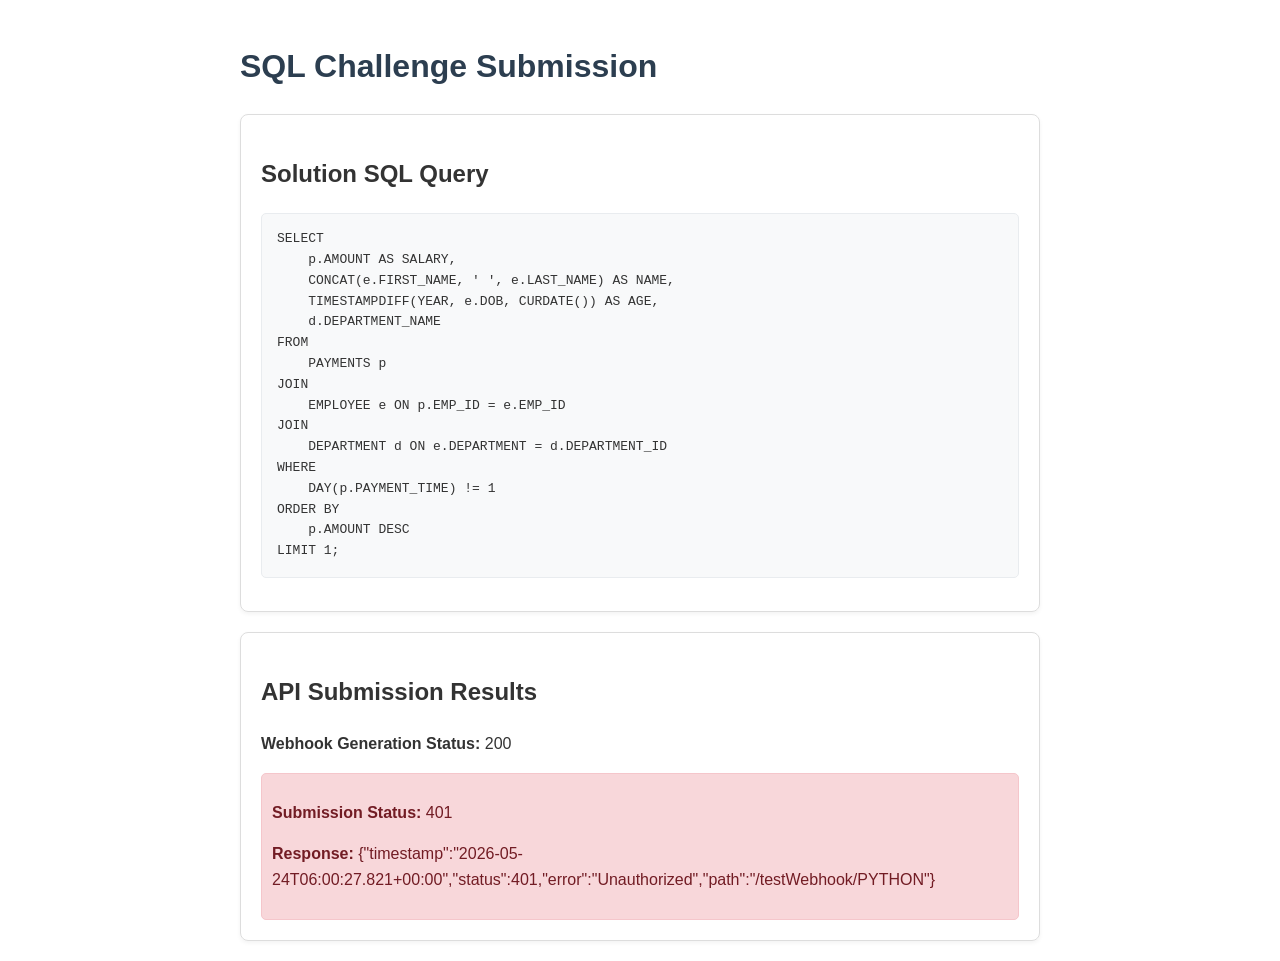
<file: netlify-site/index.html>
<!DOCTYPE html>
<html lang="en">

<head>
    <meta charset="UTF-8">
    <meta name="viewport" content="width=device-width, initial-scale=1.0">
    <title>SQL Challenge Submission</title>
    <style>
        body {
            font-family: -apple-system, BlinkMacSystemFont, "Segoe UI", Roboto, Helvetica, Arial, sans-serif;
            line-height: 1.6;
            max-width: 800px;
            margin: 0 auto;
            padding: 20px;
            color: #333;
        }

        h1 {
            color: #2c3e50;
        }

        .success {
            background-color: #d4edda;
            color: #155724;
            padding: 10px;
            border-radius: 5px;
            border: 1px solid #c3e6cb;
        }

        .error {
            background-color: #f8d7da;
            color: #721c24;
            padding: 10px;
            border-radius: 5px;
            border: 1px solid #f5c6cb;
        }

        pre {
            background-color: #f8f9fa;
            padding: 15px;
            border-radius: 5px;
            border: 1px solid #e9ecef;
            overflow-x: auto;
        }

        .card {
            border: 1px solid #ddd;
            border-radius: 8px;
            padding: 20px;
            margin-top: 20px;
            box-shadow: 0 2px 4px rgba(0, 0, 0, 0.05);
        }
    </style>
</head>

<body>
    <h1>SQL Challenge Submission</h1>

    <div class="card">
        <h2>Solution SQL Query</h2>
        <pre><code>SELECT 
    p.AMOUNT AS SALARY,
    CONCAT(e.FIRST_NAME, ' ', e.LAST_NAME) AS NAME,
    TIMESTAMPDIFF(YEAR, e.DOB, CURDATE()) AS AGE,
    d.DEPARTMENT_NAME
FROM 
    PAYMENTS p
JOIN 
    EMPLOYEE e ON p.EMP_ID = e.EMP_ID
JOIN 
    DEPARTMENT d ON e.DEPARTMENT = d.DEPARTMENT_ID
WHERE 
    DAY(p.PAYMENT_TIME) != 1
ORDER BY 
    p.AMOUNT DESC
LIMIT 1;</code></pre>
    </div>

    <div class="card">
        <h2>API Submission Results</h2>
        <div id="results">
            <p>Loading results...</p>
        </div>
    </div>

    <script>
        fetch('result.json')
            .then(response => response.json())
            .then(data => {
                const resultsDiv = document.getElementById('results');

                let html = `<p><strong>Webhook Generation Status:</strong> ${data.generate_status}</p>`;

                if (data.submit_status === 200 || data.submit_status === 201) {
                    html += `<div class="success"><p><strong>Submission Status:</strong> ${data.submit_status}</p>
                             <p><strong>Response:</strong> ${data.submit_response}</p></div>`;
                } else {
                    html += `<div class="error"><p><strong>Submission Status:</strong> ${data.submit_status}</p>
                             <p><strong>Response:</strong> ${data.submit_response}</p></div>`;
                }

                resultsDiv.innerHTML = html;
            })
            .catch(error => {
                document.getElementById('results').innerHTML = `<p class="error">Error loading results: ${error}</p>`;
            });
    </script>
</body>

</html>
</file>
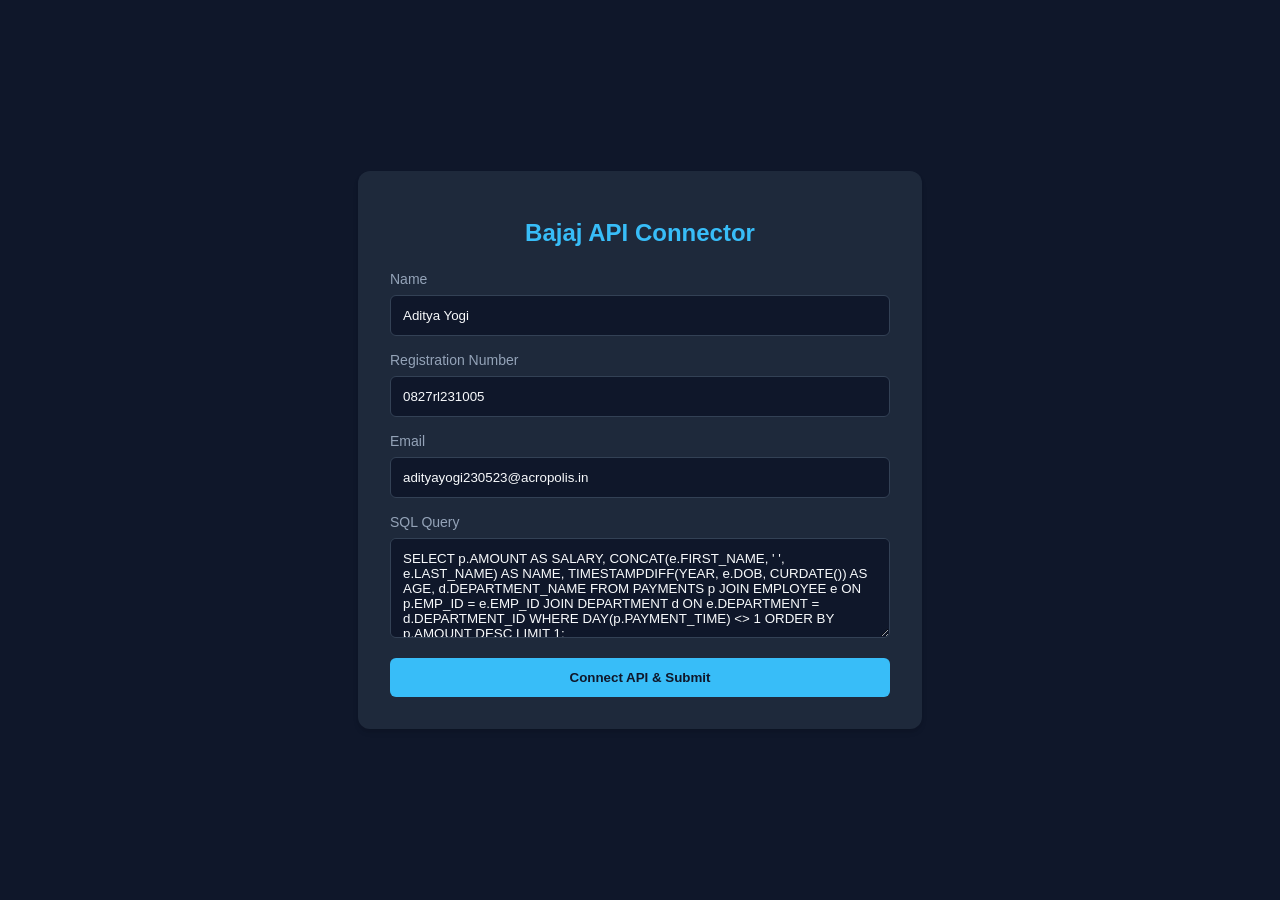
<file: bajaj/netlify-deploy/index.html>
<!DOCTYPE html>
<html lang="en">
<head>
    <meta charset="UTF-8">
    <meta name="viewport" content="width=device-width, initial-scale=1.0">
    <title>Bajaj API Connector</title>
    <style>
        body { font-family: 'Segoe UI', Tahoma, Geneva, Verdana, sans-serif; background-color: #0f172a; color: #f8fafc; display: flex; justify-content: center; align-items: center; height: 100vh; margin: 0; }
        .container { background-color: #1e293b; padding: 2rem; border-radius: 12px; box-shadow: 0 4px 6px -1px rgba(0, 0, 0, 0.1), 0 2px 4px -1px rgba(0, 0, 0, 0.06); width: 100%; max-width: 500px; }
        h1 { font-size: 1.5rem; margin-bottom: 1.5rem; text-align: center; color: #38bdf8; }
        .form-group { margin-bottom: 1rem; }
        label { display: block; margin-bottom: 0.5rem; font-size: 0.875rem; color: #94a3b8; }
        input[type="text"], input[type="email"], textarea { width: 100%; padding: 0.75rem; border-radius: 6px; border: 1px solid #334155; background-color: #0f172a; color: #f8fafc; box-sizing: border-box; font-family: inherit; }
        textarea { resize: vertical; min-height: 100px; }
        button { background-color: #38bdf8; color: #0f172a; border: none; padding: 0.75rem 1.5rem; border-radius: 6px; font-weight: 600; cursor: pointer; width: 100%; transition: background-color 0.2s; }
        button:hover { background-color: #0ea5e9; }
        button:disabled { background-color: #475569; cursor: not-allowed; }
        .result { margin-top: 1.5rem; padding: 1rem; border-radius: 6px; background-color: #0f172a; border: 1px solid #334155; font-size: 0.875rem; white-space: pre-wrap; word-break: break-all; display: none; }
        .success { border-color: #10b981; color: #10b981; }
        .error { border-color: #ef4444; color: #ef4444; }
    </style>
</head>
<body>
    <div class="container">
        <h1>Bajaj API Connector</h1>
        <div class="form-group">
            <label for="name">Name</label>
            <input type="text" id="name" value="Aditya Yogi">
        </div>
        <div class="form-group">
            <label for="regNo">Registration Number</label>
            <input type="text" id="regNo" value="0827rl231005">
        </div>
        <div class="form-group">
            <label for="email">Email</label>
            <input type="email" id="email" value="adityayogi230523@acropolis.in">
        </div>
        <div class="form-group">
            <label for="query">SQL Query</label>
            <textarea id="query">SELECT p.AMOUNT AS SALARY, CONCAT(e.FIRST_NAME, ' ', e.LAST_NAME) AS NAME, TIMESTAMPDIFF(YEAR, e.DOB, CURDATE()) AS AGE, d.DEPARTMENT_NAME FROM PAYMENTS p JOIN EMPLOYEE e ON p.EMP_ID = e.EMP_ID JOIN DEPARTMENT d ON e.DEPARTMENT = d.DEPARTMENT_ID WHERE DAY(p.PAYMENT_TIME) <> 1 ORDER BY p.AMOUNT DESC LIMIT 1;</textarea>
        </div>
        <button id="submitBtn">Connect API & Submit</button>
        <div id="result" class="result"></div>
    </div>

    <script>
        document.getElementById('submitBtn').addEventListener('click', async () => {
            const btn = document.getElementById('submitBtn');
            const resultDiv = document.getElementById('result');
            
            const name = document.getElementById('name').value;
            const regNo = document.getElementById('regNo').value;
            const email = document.getElementById('email').value;
            const query = document.getElementById('query').value;
            
            btn.disabled = true;
            btn.textContent = 'Processing...';
            resultDiv.style.display = 'block';
            resultDiv.className = 'result';
            resultDiv.textContent = 'Generating webhook...';
            
            try {
                // Step 1: Generate Webhook using Netlify Proxy to bypass CORS
                const genRes = await fetch('/api/hiring/generateWebhook/PYTHON', {
                    method: 'POST',
                    headers: { 'Content-Type': 'application/json' },
                    body: JSON.stringify({ name, regNo, email })
                });
                
                if (!genRes.ok) throw new Error(`Webhook generation failed: ${genRes.statusText}`);
                
                const apiData = await genRes.json();
                const webhookUrl = apiData.webhook;
                const accessToken = apiData.accessToken;
                
                resultDiv.textContent = `Webhook Generated.\nURL: ${webhookUrl}\n\nSubmitting SQL Query...`;
                
                // Proxy the webhook URL as well if it belongs to the same domain
                let proxyWebhookUrl = webhookUrl;
                if (webhookUrl && webhookUrl.startsWith('https://bfhldevapigw.healthrx.co.in/')) {
                    proxyWebhookUrl = webhookUrl.replace('https://bfhldevapigw.healthrx.co.in/', '/api/');
                }
                
                // Step 2: Submit Query
                const submitRes = await fetch(proxyWebhookUrl, {
                    method: 'POST',
                    headers: {
                        'Authorization': accessToken,
                        'Content-Type': 'application/json'
                    },
                    body: JSON.stringify({ finalQuery: query.trim() })
                });
                
                if (!submitRes.ok) throw new Error(`Query submission failed: ${submitRes.statusText}`);
                
                const submitText = await submitRes.text();
                
                resultDiv.className = 'result success';
                resultDiv.textContent = `Success!\n\nResponse:\n${submitText}`;
                
            } catch (error) {
                resultDiv.className = 'result error';
                resultDiv.textContent = `Error:\n${error.message}\n\n(If you are running this locally via file://, CORS will block it. Please test on the deployed Netlify URL!)`;
            } finally {
                btn.disabled = false;
                btn.textContent = 'Connect API & Submit';
            }
        });
    </script>
</body>
</html>
</file>
